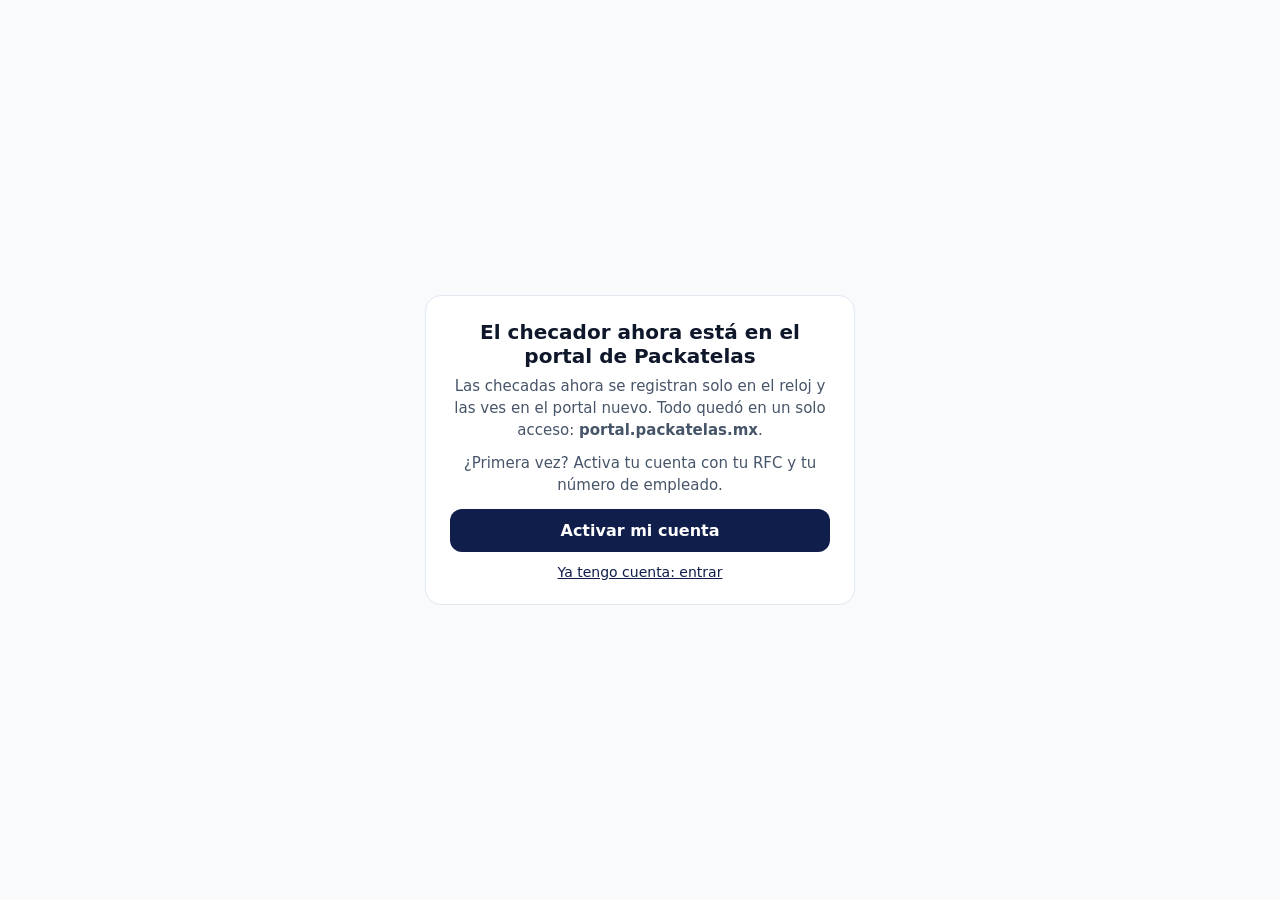
<file: index.html>
<!doctype html>
<html lang="es">
<head>
  <meta charset="utf-8">
  <meta name="viewport" content="width=device-width, initial-scale=1">
  <title>El checador se mudó · Packatelas</title>
  <style>
    :root { color-scheme: light; }
    body { margin: 0; min-height: 100dvh; display: grid; place-items: center; background: #f8fafc; font-family: system-ui, sans-serif; color: #0f172a; padding: 16px; box-sizing: border-box; }
    main { max-width: 380px; background: #fff; border: 1px solid #e2e8f0; border-radius: 16px; padding: 24px; text-align: center; }
    h1 { font-size: 20px; margin: 0 0 8px; }
    p { color: #475569; font-size: 15px; line-height: 1.45; margin: 0 0 12px; }
    a.btn { display: block; background: #0f1e4a; color: #fff; text-decoration: none; padding: 12px; border-radius: 12px; font-weight: 600; margin-top: 8px; }
    a.sec { display: block; color: #0f1e4a; margin-top: 12px; font-size: 14px; }
  </style>
</head>
<body>
  <main>
    <h1>El checador ahora está en el portal de Packatelas</h1>
    <p>Las checadas ahora se registran solo en el reloj y las ves en el portal nuevo. Todo quedó en un solo acceso: <strong>portal.packatelas.mx</strong>.</p>
    <p>¿Primera vez? Activa tu cuenta con tu RFC y tu número de empleado.</p>
    <a class="btn" href="https://portal.packatelas.mx/acceso/empleado">Activar mi cuenta</a>
    <a class="sec" href="https://portal.packatelas.mx/login">Ya tengo cuenta: entrar</a>
  </main>
  <script>
    if ('serviceWorker' in navigator) navigator.serviceWorker.getRegistrations().then(rs => rs.forEach(r => r.unregister()));
  </script>
</body>
</html>
</file>
